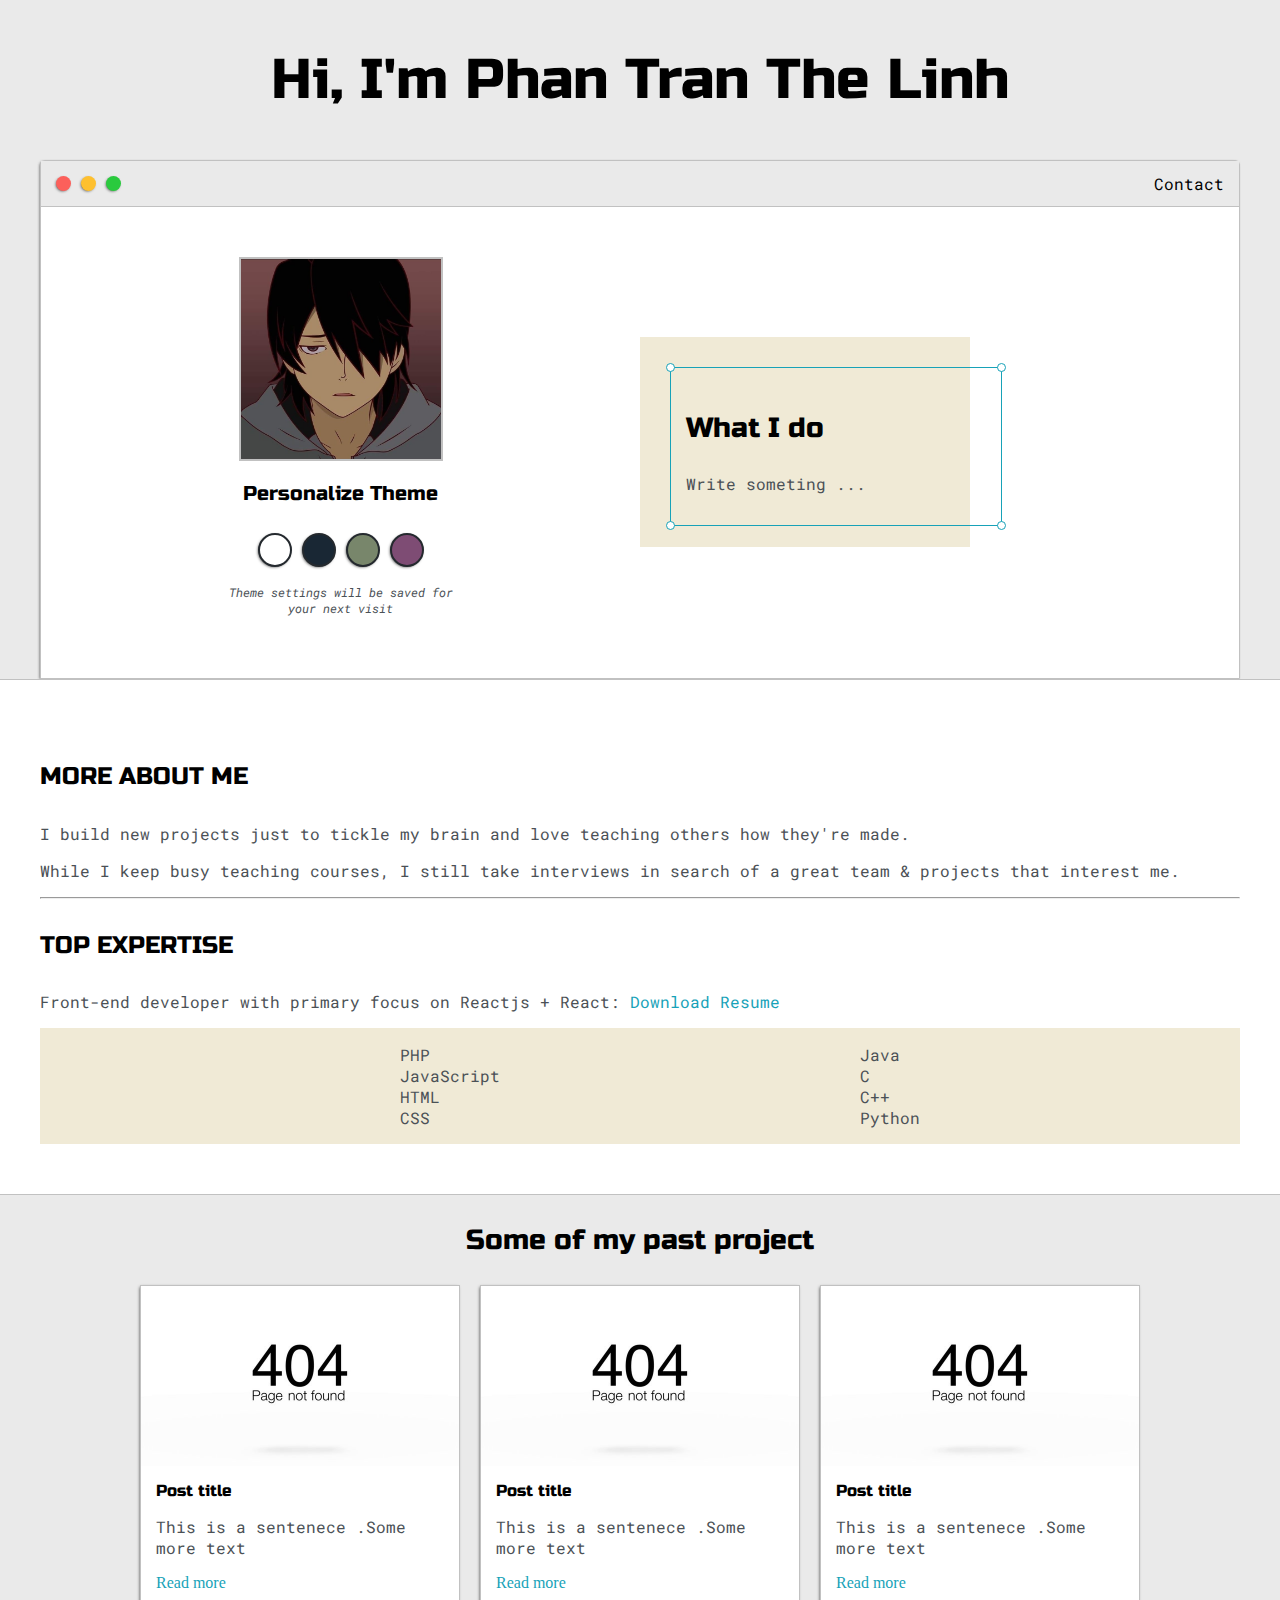
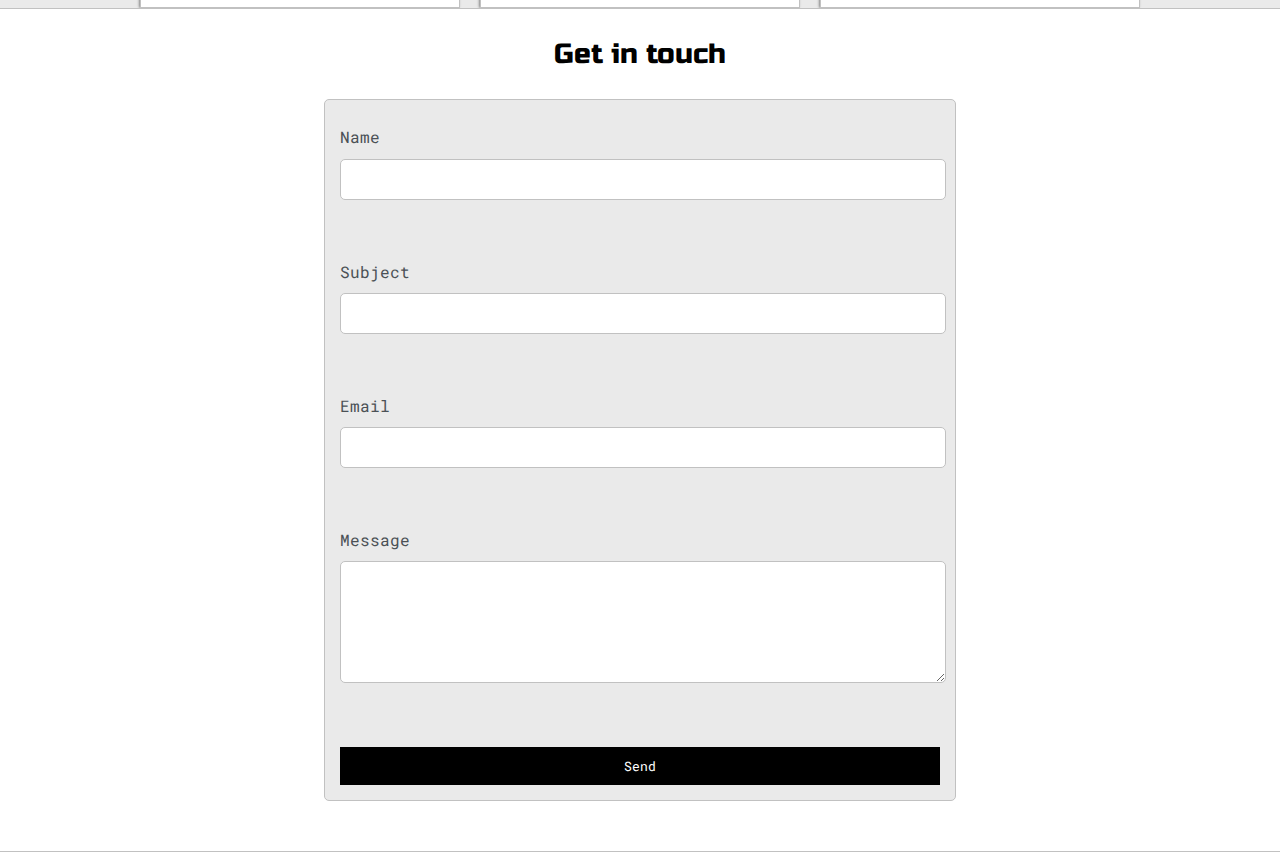
<file: index.html>
<!DOCTYPE html>
<html>
<head>
	<title>Phan Tran The Linh</title>
	<meta name="viewport" content="width=device-width, initial-scale=1, maximum-scale=1, minimum-scale=1" />
	<link rel="preconnect" href="https://fonts.gstatic.com">
	<link href="https://fonts.googleapis.com/css2?family=Russo+One&display=swap" rel="stylesheet">
	<link rel="preconnect" href="https://fonts.gstatic.com">
	<link href="https://fonts.googleapis.com/css2?family=Roboto+Mono:wght@500&family=Russo+One&display=swap" rel="stylesheet">
	<link rel="stylesheet" type="text/css" href="default.css">
	<link id="theme-style" rel="stylesheet" type="text/css" href="">

</head>
<body>
	<section class="s1">
		<div class="main-container">
			<div class="greeting-wrapper">
			<h1>Hi, I'm Phan Tran The Linh</h1>
			</div>
			<div class="intro-wrapper">
				<div class="nav-wrapper">
					<div class="dots-wrapper">
						<div id="dot-1" class="browser-dot"></div>
						<div id="dot-2" class="browser-dot"></div>
						<div id="dot-3" class="browser-dot"></div>
					</div>
					<ul id="navigation">
						<li><a href="https://www.facebook.com/Thelinh.Info/">Contact</a></li>
					</ul>
				</div>
				<div class="left-col">
					<img id="profile_pic" src="images/avatar.jpg">
					<h5 style="text-align: center; line-height: 0px;">Personalize Theme</h5>
					<div id="theme-option-wrapper">
						<div data-mode="light" id="light-mode" class="theme-dot"></div>
						<div data-mode="blue" id="blue-mode" class="theme-dot"></div>
						<div data-mode="green"  id="green-mode" class="theme-dot"></div>
						<div data-mode="purple" id="purple-mode" class="theme-dot"></div>
					</div>
					<p id="setting-notes">Theme settings will be saved for<br>your next visit</p>
				</div>
				<div class="right-col">
					<div id="preview-shadow">
						<div id="preview">
							<div id="corner-tl" class="corner"></div>
							<div id="corner-tr" class="corner"></div>
							<h3>What I do</h3>
							<p>Write someting ...</p>
							<div id="corner-br" class="corner"></div>
							<div id="corner-bl" class="corner"></div>
						</div>
					</div>
				</div>
			</div>
		</div>
	</section>
	<section class="s2">
		<div class="main-container">

			<div class="about-wrapper">
				<div class="about-me">
					<h4>MORE ABOUT ME</h4>

					<p>I build new projects just to tickle my brain and love teaching others how they're made.</p>

					<p>While I keep busy teaching courses, I still take interviews in search of a great team & projects that interest me.</p>


					<hr>

					<h4>TOP EXPERTISE</h4>

					<p>Front-end developer with primary focus on Reactjs + React: <a target="_blank" href="resume.pdf">Download Resume</a></p>

					<div id="skills">
						<ul>
							<li>PHP</li>
							<li>JavaScript</li>
							<li>HTML</li>
							<li>CSS</li>
						</ul>

						<ul>
							<li>Java</li>
							<li>C</li>
							<li>C++</li>
							<li>Python</li>

						</ul>

					</div>

				</div>

		</div>
	</section>
	<section class="s1">
		<div class="main-container">

			<h3 style="text-align: center;">Some of my past project</h3>


			<div class="post-wrapper">
				<div>
					<div class="post">
						<img class="thumbnail" src="images/thumbnail.jpg">
						<div 
						class="post-preview">
							<h6 class="post-title">Post title</h6>
							<p class="post-intro">This is a sentenece .Some more text</p>
							<a target="_blank" href="post.html">Read more</a>
						</div>
					</div>
				</div>
				<div>
					<div class="post">
						<img class="thumbnail" src="images/thumbnail.jpg">
						<div class="post-preview">
							<h6 class="post-title">Post title</h6>
							<p class="post-intro">This is a sentenece .Some more text</p>
							<a target="_blank" href="post.html">Read more</a>
						</div>
					</div>
				</div>
				<div>
					<div class="post">
						<img class="thumbnail" src="images/thumbnail.jpg">
						<div 
						class="post-preview">
							<h6 class="post-title">Post title</h6>
							<p class="post-intro">This is a sentenece .Some more text</p>
							<a target="_blank" href="post.html">Read more</a>
						</div>
					</div>
				</div>
			</div>
		</div>
	</section>
	<section class="s2">
		<div class="main-container">
			<h3 style="text-align: center;">Get in touch</h3>
			<form id="contact-form">
				<label>Name</label>
				<input class="input-flied" type="text" name="name">
				<label>Subject</label>
				<input class="input-flied" type="text" name="subject">
				<label>Email</label>
				<input class="input-flied" type="Email" name="email">
				<label>Message</label>
				<textarea class="input-flied" name="Message"></textarea> 
				<input id="submit-btn" type="submit" value="Send" >
			</form>
		</div>
	</section>
	<script type="text/javascript" src="js.js"></script>
</body>
</html>
</file>
<file: default.css>
:root{
	--mainText:black;
	--secondaryText:#4b5156;

	--mainColor:#eaeaea;
	--secondaryColor:#fff;

	--borderColor:#c1c1c1;
	--themeDotBorder:#24292e;

	--previewBg:rbg(251,249,243,0.8);

	--previewShadow:#f0ead6;

	--btnColor:black;
}
html , body{
	margin:0;
	padding: 0;
}
body *{
	transition: 0.3s;
}
h1 , h2, h3, h4, h5, h6,strong{
	color:var(--mainText);
	font-family: 'Russo One', sans-serif;
	font-weight: 500;
}
p, input,textarea,span,li,label{
	color: var(--secondaryText);
	font-family: 'Roboto Mono', monospace;
}
h1{font-size: 56px;}
h2{font-size: 36px;}
h3{font-size: 28px;}
h4{font-size: 24px;}
h5{font-size: 20px;}
h6{font-size: 16px;}
ul{
	list-style: none;
}
.s1{
	background-color: var(--mainColor);
	border-bottom: 1px solid var(--borderColor);
	overflow: auto;
}
.s2{
	background-color: var(--secondaryColor);
	border-bottom:1px solid var(--borderColor);
	overflow: auto;
}
.main-container{
	width: 1200px;
	margin :0 auto;
}

a{
	text-decoration: none;
	color:#17a2b8;
}

.greeting-wrapper{
	display: grid;
	min-height: 10em;
	align-content: center;
	text-align: center;
}
.intro-wrapper{
	background-color: var(--secondaryColor);
	border: 1px solid var(--borderColor);
	border-radius: 5px 5px 0 0 ;
	-webkit-box-shadow: 1px -1px 3px 1px rgba(0,0,0,0.75);
	-moz-box-shadow: -1px 1px 3px -1px rgba(0,0,0,0.75);
	box-shadow: -1px 1px 3px -1px rgba(0,0,0,0.75);
	display: grid;
	grid-template-columns: 1fr  1fr;
		grid-template-areas: 
	'nav-wrapper nav-wrapper'
	'left-col right-col'
	;
}
.nav-wrapper{
	grid-area: nav-wrapper;
	border-bottom: 1px solid var(--borderColor);
	background-color: var(--mainColor);
	display: flex;
	justify-content: space-between;
	align-items: center;
}
.dots-wrapper{
	display: flex;
	padding :10px;
}
#dot-1{
	background-color: #FC605B;
}
#dot-2{
	background-color: #FEC02F;
}
#dot-3{
	background-color: #2ACA3E;
}
.browser-dot{
	background-color: black;
	height: 15px;
	width: 15px;
	margin:5px;
	border-radius: 50%;

	-webkit-box-shadow: 1px -1px 3px 1px rgba(0,0,0,0.75);
	-moz-box-shadow: -1px 1px 3px -1px rgba(0,0,0,0.75);
	box-shadow: -1px 1px 3px -1px rgba(0,0,0,0.75);
}
#navigation{
	margin:0;
	padding: 10px;
}
#navigation a{
	color: var(--mainText);
}
#navigation li{
	display: inline-block;
	margin-left: 5px;
	margin-right: 5px;
}
.left-col{
	grid-area: left-col;
	padding-top :50px;
	padding-bottom: 50px;
	
}
#profile_pic{
	display: block;
	margin:0 auto;
	height: 200px;
	width: 200px;
	object-fit: cover;
	border: 2px solid var(--borderColor);
}
#theme-option-wrapper{
	display: flex;
	justify-content: center;
}
.theme-dot{
	height: 30px;
	width: 30px;
	border-radius: 50%;
	background-color: black;
	border: 2px solid var(--themeDotBorder);
	margin:5px;
	-webkit-box-shadow: 1px -1px 3px 1px rgba(0,0,0,0.75);
	-moz-box-shadow: -1px 1px 3px -1px rgba(0,0,0,0.75);
	box-shadow: -1px 1px 3px -1px rgba(0,0,0,0.75);
	cursor: pointer;
}
.theme-dot:hover{
	border-width: 5px;
}
#light-mode{
	background-color: #fff;
}
#blue-mode{
	background-color: #192734;
}
#green-mode{
	background-color: #78866b;
}
#purple-mode{
	background-color: #7e4c74;
}
#setting-notes{
	font-size: 12px;
	font-style: italic;
	text-align: center;
}
.right-col{
	grid-area: right-col;
	display: grid;
	align-content: center;
	padding-top: 50px;
	padding-bottom: 50px;
	
}
#preview-shadow{
	background-color: var(--previewShadow);
	padding-left: 30px;
	padding-top:30px;
	width: 300px;
	height: 180px;
}
#preview{
	width: 300px;
	border: 1.5px solid #17a2b8;
	background-color: var(--previewBg);
	padding:15px;
	position: relative;
}
.corner{
	width: 7px;
	height: 7px;
	border-radius: 50%;
	border: 1.5px solid #17a2b8;
	background-color: #fff;
	position: absolute;
}
#corner-tl{
	top:-5px;
	left:-5px;
}
#corner-tr{
	top:-5px;
	right: -5px;
}
#corner-br{
	bottom:-5px;
	right: -5px;
}
#corner-bl{
	bottom: -5px;
	left:-5px;
}
.about-wrapper{
	display: grid;
	grid-template-columns: repeat(auto-fit,minmax(320px,1fr));
	padding-top: 50px;
	padding-bottom: 50px;
	gap:100px;
}
#skills{
	display: flex;
	justify-content: space-evenly;
	background-color: var(--previewShadow);
}
.post-wrapper{
	display: grid;
	grid-template-columns: repeat(auto-fit,320px);
	gap:20px;
	justify-content: center;
}
.post{
	border: 1px solid var(--borderColor);

	-webkit-box-shadow: 1px -1px 3px 1px rgba(0,0,0,0.75);
	-moz-box-shadow: -1px 1px 3px -1px rgba(0,0,0,0.75);
	box-shadow: -1px 1px 3px -1px rgba(0,0,0,0.75);
	cursor: pointer;
}
.thumbnail{
	display: block;
	width:100%;
	height: 180px;
	object-fit: cover;
}
.post-preview{
	background-color: #fff;
	padding: 15px;
}
.post-title{
	color: black;
	margin:0;
}
.post-intro{
	color: #4b5156;
	font-size:16px;
}
#contact-form{
	display: block;
	max-width: 600px;
	margin:0 auto;
	border: 1px solid var(--borderColor);
	padding: 15px;
	border-radius: 5px;
	background-color: var(--mainColor);
	margin-bottom: 50px;
}
#submit-btn{
	margin-top: 10px;
	width: 100%;
	padding-top: 10px;
	padding-bottom: 10px;
	color: #fff;
	background-color: var(--btnColor);
	border: none;

}
#contact-form label{
	line-height: 2.7em;
}
#contact-form textarea{
	min-height: 100px;
	font-size:14px;
}
.input-flied{
	width: 100%;
	padding-top: 10px;
	padding-bottom: 10px;
	background-color: var(--secondaryColor);
	border-radius: 5px;
	border:1px solid var(--borderColor);
	margin-bottom: 50px;
	font-size: 14px;
}
@media screen and (max-width: 1200px){
	.main-container{
	width: 95%;
}
}
@media screen and (max-width: 880px){
.intro-wrapper{
	
	grid-template-columns: 1fr;
	grid-template-areas: 
	'nav-wrapper'
	'left-col'
	'right-col'
	;

}
.right-col{
	justify-content: center;
}
}
</file>
